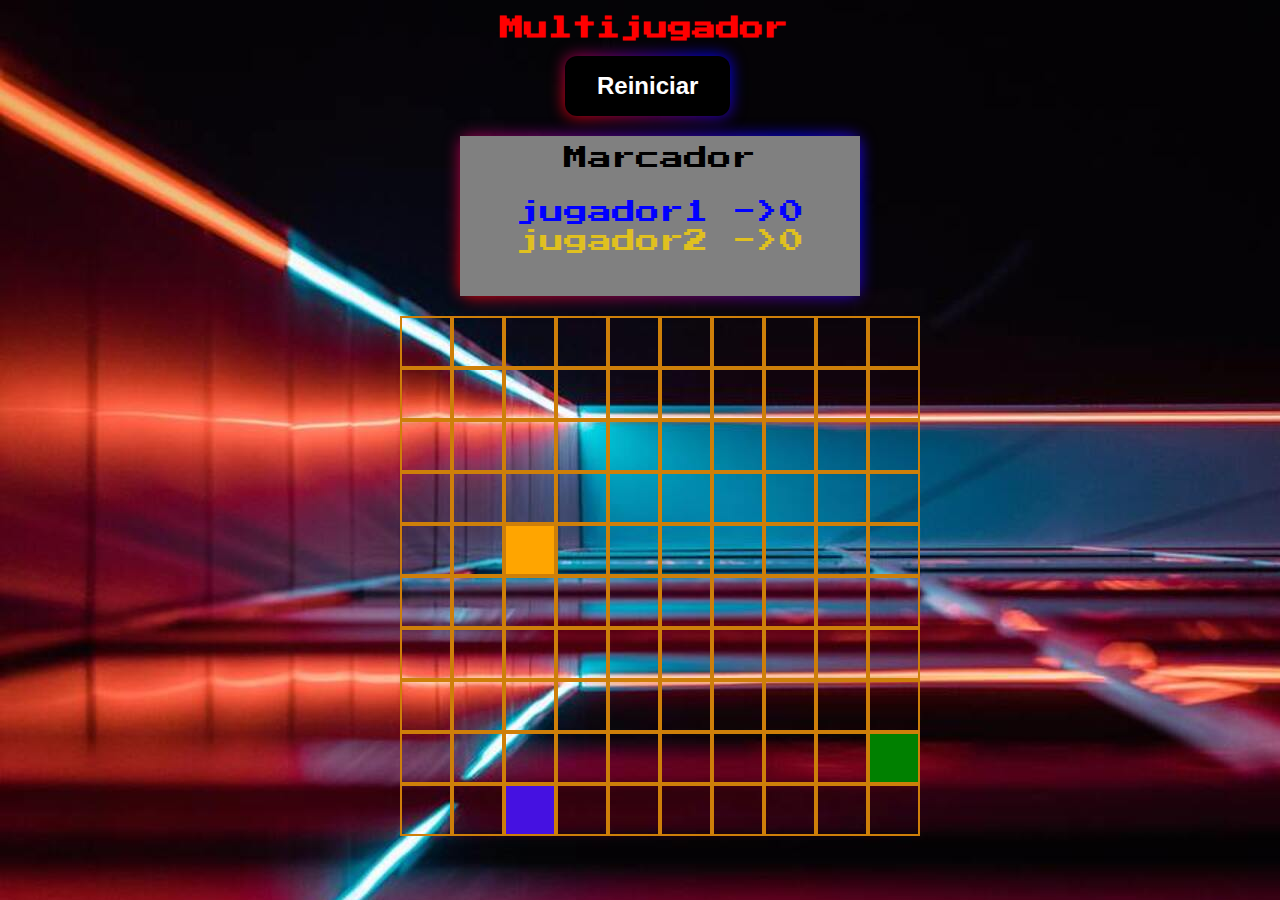
<file: Multijugador/index.html>
<!DOCTYPE html>
<html lang="en">

<head>
    <meta charset="UTF-8">
    <meta http-equiv="X-UA-Compatible" content="IE=edge">
    <meta name="viewport" content="width=device-width, initial-scale=1.0">
    <title>Document</title>
    <link rel="stylesheet" href="estilos.css">
</head>
<h1>Multijugador</h1>
<button onclick="REINICIAR()" class="boton">Reiniciar</button>

<body>
    <div class="marcador">Marcador
        
        <div id="jugador1"></div>
        <div id="jugador2"></div>
    </div>

    <main id="panel">


    </main>

</body>


<script src="app.js"></script>

</html>
</file>
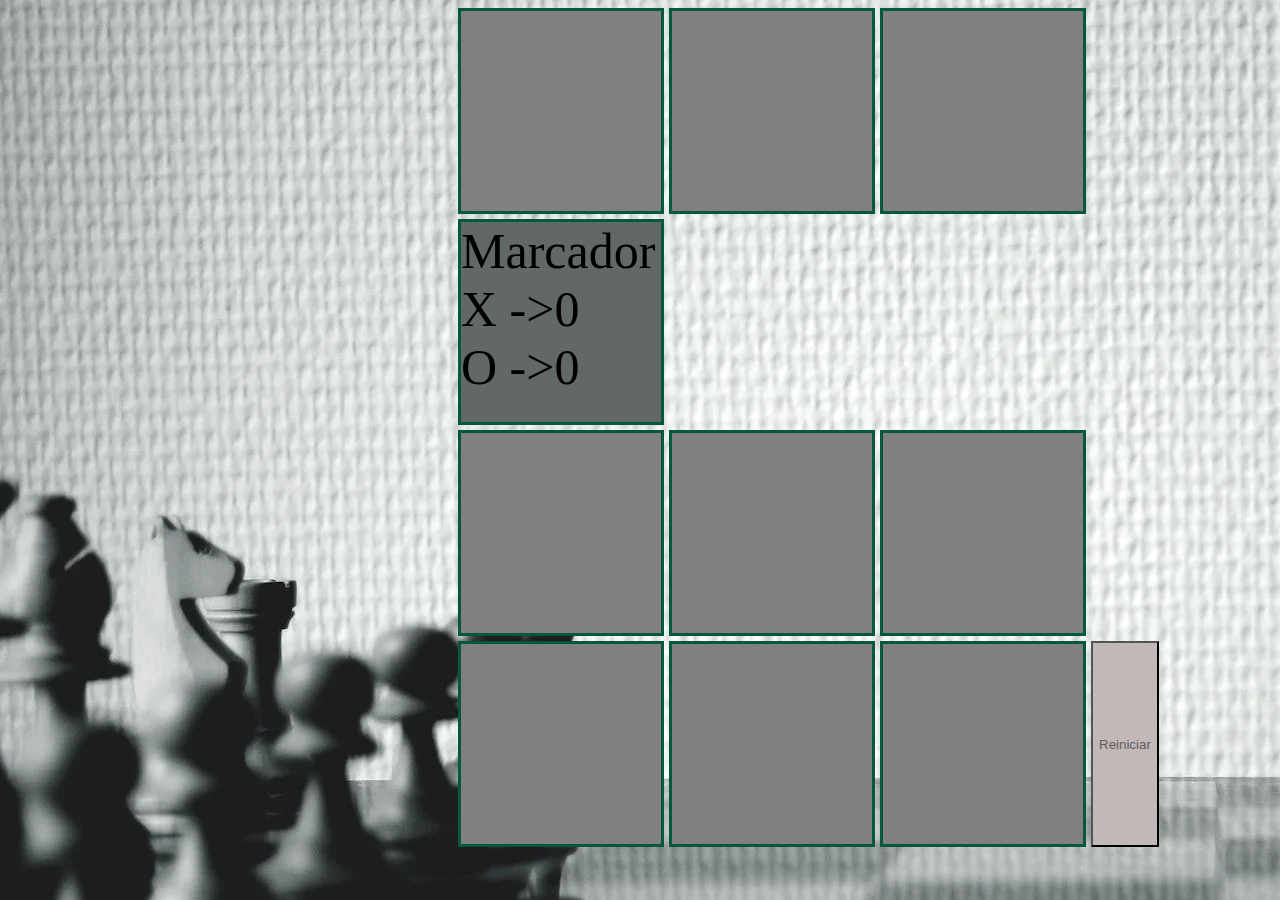
<file: tictac/index.html>
<!DOCTYPE html>
<html lang="es">

<head>
    <meta charset="UTF-8">
    <meta http-equiv="X-UA-Compatible" content="IE=edge">
    <meta name="viewport" content="width=device-width, initial-scale=1.0">
    <link rel="stylesheet" href="style.css">
    <title>Document</title>
    <style>

    </style>
</head>

<body>

    <div class="container" id="contenedor">

        <div class="fila">
            <div onclick="PonerFicha()" class="casilla hoverred1" ></div>
            <div onclick="PonerFicha()" class="casilla hoverred2" ></div>
            <div onclick="PonerFicha()" class="casilla hoverred1" ></div>
            <div class="marcador">
                <span>Marcador</span>
                <div id="marcador-x"></div>
                <div id="marcador-o"></div>
            </div>
        </div>
        
        <div class="fila">
            <div onclick="PonerFicha()" class="casilla hoverred2" ></div>
            <div onclick="PonerFicha()" class="casilla hoverred1" ></div>
            <div onclick="PonerFicha()" class="casilla hoverred2" ></div>
        </div>
        <div class="fila">
            <div onclick="PonerFicha()" class="casilla hoverred1" ></div>
            <div onclick="PonerFicha()" class="casilla hoverred2" ></div>
            <div onclick="PonerFicha()" class="casilla hoverred1" ></div>
            <button onclick="REINICIAR()" class="boton">Reiniciar</button>
        </div>

    </div>

</body>

<script src="app.js"></script>

</html>
</file>
<file: Multijugador/estilos.css>
@import url('https://fonts.googleapis.com/css2?family=Press+Start+2P&display=swap');

h1 {
    font-family: 'Press Start 2P', cursive;
    font-size: 150%;
    color: red;
    margin-left: 100px;
}

.marcador {
    font-family: 'Press Start 2P', cursive;
    font-size: 150%;
    text-align: center;
    background: grey;
    border: none;
    width: 400px;
    height: 150px;
    margin-left: 60px;
    margin-bottom: 20px;
    animation: glowing 100s linear;
    position: relative;
    padding-top: 10px;
}

main {
    width: 520px;
    height: 500px;
    display: flex;
    justify-content: center;
    align-items: center;
    flex-wrap: wrap;
}

body {
    width: 820px;
    margin-left: 400px;
    background-image: url(fondo.jpg);
}

.card {
    width: 48px;
    height: 48px;
    border: 2px solid rgb(206, 127, 9);

}

.objetivo {
    background-color: green;
}

.actual {
    background-color: orange;
}

.actual2 {
    background-color: rgb(69, 17, 225);
}

.boton {
    margin-left: 165px;
    margin-bottom: 20px;
    background: black;
    cursor: pointer;
    border: none;
    padding: 16px 32px;
    color: #FFF;
    font-size: 24px;
    font-weight: bold;
    position: relative;
    border-radius: 12px;
}


.boton::before {
    content: "";
    position: absolute;
    top: 0;
    left: 0;
    z-index: -1;
    width: 100%;
    height: 100%;
    background: linear-gradient(45deg, red, blue, deeppink,
            blue, red, blue, deeppink, blue);
    background-size: 800%;
    border-radius: 10px;
    filter: blur(8px);
    animation: glowing 500s linear;

}
.marcador::before {
    content: "";
    position: absolute;
    top: 0;
    left: 0;
    z-index: -1;
    width: 100%;
    height: 100%;
    background: linear-gradient(45deg, red, blue, deeppink,
            blue, red, blue, deeppink, blue);
    background-size: 800%;
    border-radius: 10px;
    filter: blur(8px);
    animation: glowing 500s linear;

}

@keyframes glowing {
    0% {
        background-position: 0 0;
    }

    50% {
        background-position: 2500% 0;
    }

    100% {
        background-position: 0 0;
    }
}

#jugador1{
    margin-top: 30px;
    color: blue;
}

#jugador2{
    margin-top: 5px;
    color: rgb(224, 192, 32);
}
</file>
<file: tictac/style.css>
body{
    display: flex;
    flex-wrap: wrap;
    align-content: center;
    background-image: url(fondo3.webp);
}


.fila {
    display: flex;
    flex-wrap: wrap;
    gap: 5px;
    padding-bottom: 5px;
  
}

.casilla {
    width: 200px;
    height: 200px;
    border: 3px solid rgb(5, 88, 61);
    font-size: 100px;
    background-color: aquamarine;
}
.marcador {
    width: 200px;
    height: 200px;
    border: 3px solid rgb(5, 88, 61);
    font-size: 50px;
    background-color: rgb(97, 104, 102);
}
.hoverred1{
    background: gray;
    
    text-align: center;
}
.hoverred2{
    background: gray;
    text-align: center;
}
.container{
    margin-left: 50vh;
}
button{
    color: rgb(93, 93, 95);
    background: rgb(194, 184, 184);
}
.hoverred1:hover {
    background: rgb(252, 81, 1);
}
.hoverred2:hover {
    background: rgb(235, 77, 4);
}
</file>
